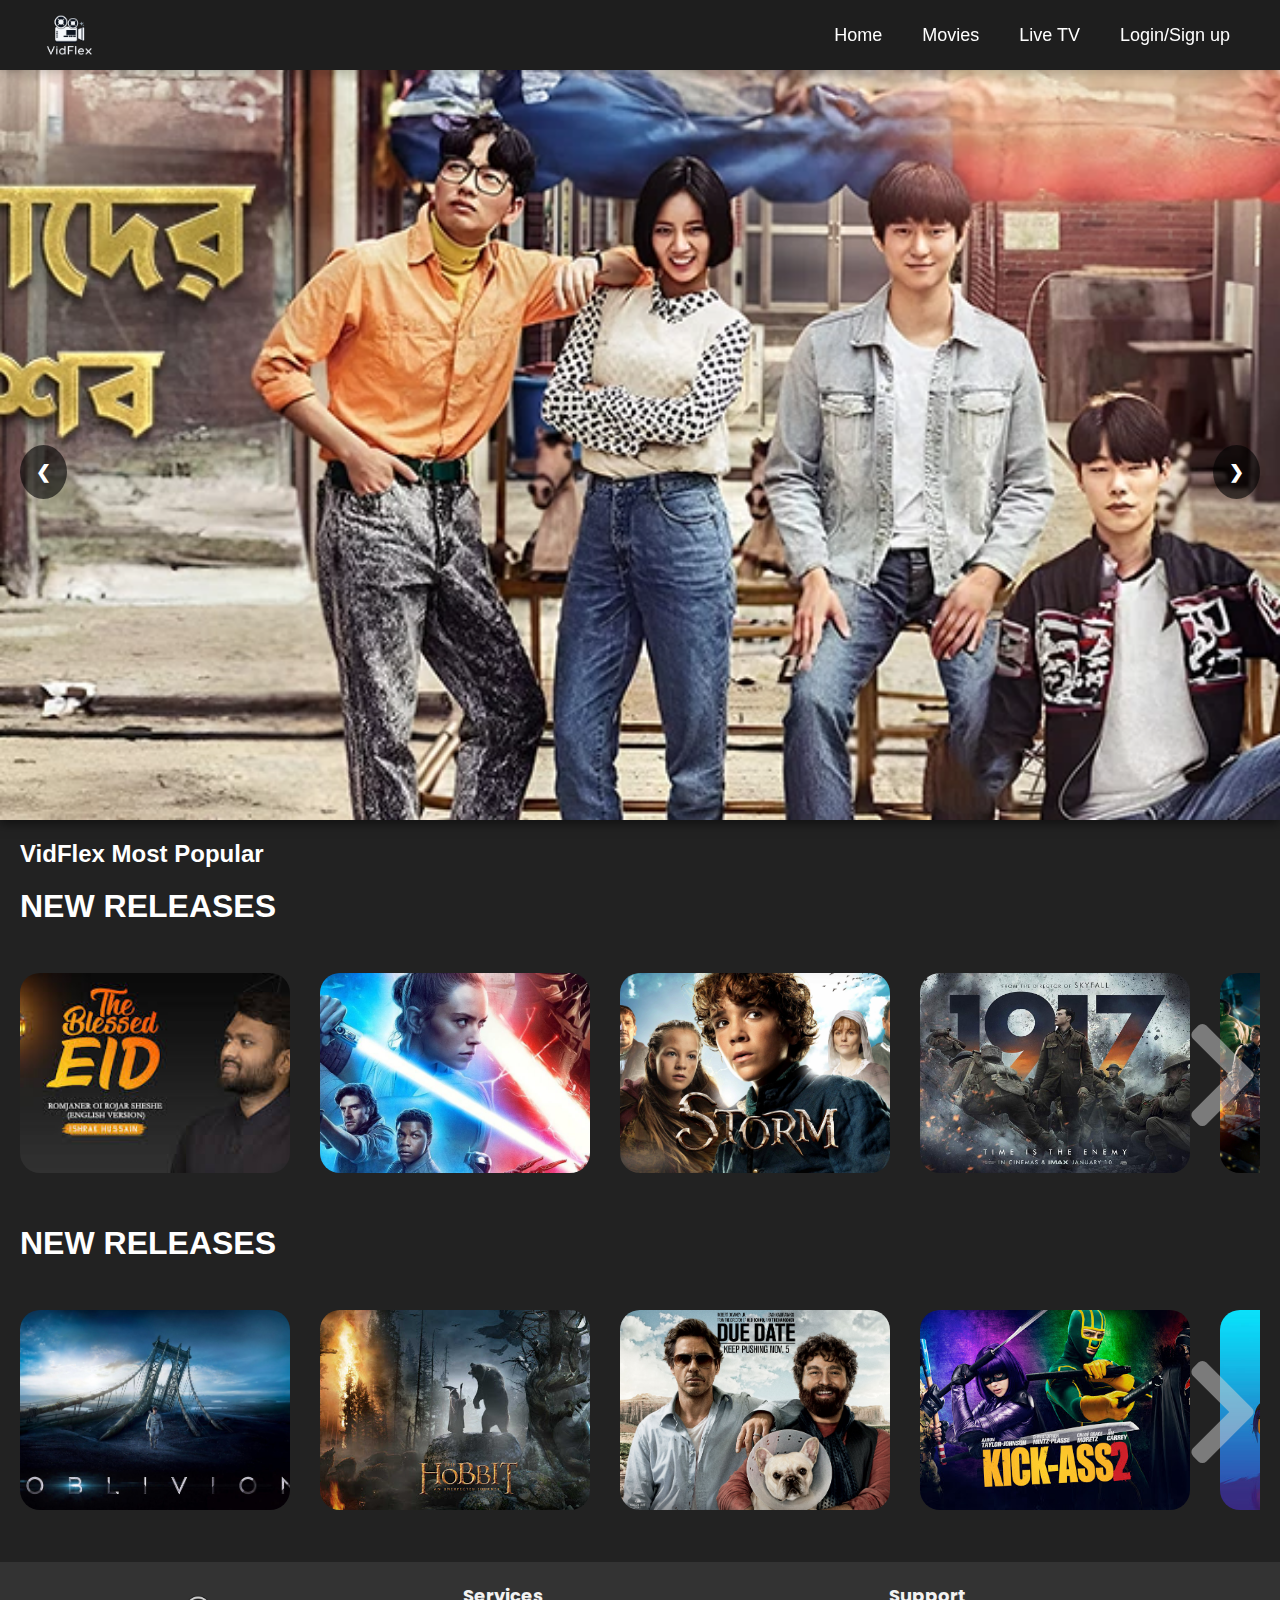
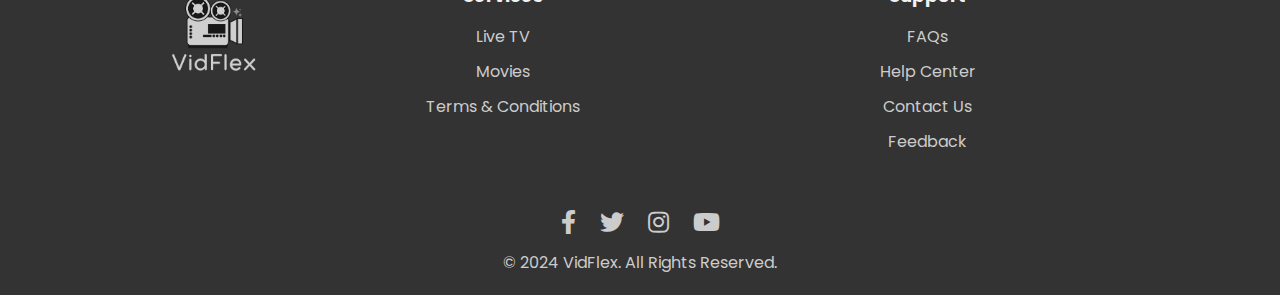
<file: index.html>
<!DOCTYPE html>
<html lang="en">
<head>
    <meta charset="UTF-8">
    <meta name="viewport" content="width=device-width, initial-scale=1.0">
    <title>VidFlex</title>
    <link href="https://fonts.googleapis.com/css2?family=Poppins:wght@400;600&display=swap" rel="stylesheet">
    <link rel="stylesheet" href="styles.css">
    <link rel="stylesheet" href="https://cdnjs.cloudflare.com/ajax/libs/font-awesome/5.15.2/css/all.min.css">
</head>
<body>
    <!-- Navbar Section -->
    <nav class="navbar">
        <div class="logo">
            <a href="index.html">
                <img class="logo-img" src="image/Logo (1).png" alt="VidFlex Logo">
            </a>
        </div>
        <ul class="nav-links">
            <li><a href="index.html">Home</a></li>
            <li><a href="Movie.html">Movies</a></li>
            <li><a href="LiveTv.html">Live TV</a></li>
            <li><a href="Login.html">Login/Sign up</a></li>
        </ul>
        <div class="menu-icon">
            <div class="line"></div>
            <div class="line"></div>
            <div class="line"></div>
        </div>
    </nav>

    <!-- Slider Section -->
    <div class="slider">
        <div class="slides">
            <div class="slide fade"><img src="image/kkkk.webp" alt="Slide 1"></div>
            <div class="slide fade"><img src="image/k.webp" alt="Slide 2"></div>
            <div class="slide fade"><img src="image/kk.webp" alt="Slide 3"></div>
            <div class="slide fade"><img src="image/kkk.webp" alt="Slide 4"></div>
            <div class="slide fade"><img src="image/kkkkk.webp" alt="Slide 5"></div>
        </div>

        <!-- Slider Navigation Arrows -->
        <a class="prev" onclick="changeSlide(-1)">&#10094;</a>
        <a class="next" onclick="changeSlide(1)">&#10095;</a>
    </div>

    <!-- Heading Section -->
    <div class="heading-1">
        <h2>VidFlex Most Popular</h2>
    </div>

    <!-- Image Scroller Section -->
    <div class="movie-list-container">
        <h1 class="movie-list-title">NEW RELEASES</h1>
        <div class="movie-list-wrapper">
            <div class="movie-list">
                <div class="movie-list-item">
                    <img class="movie-list-item-img" src="image/Eid.jpeg" alt="">
                    <a href="Movie.html">
                        <button class="movie-list-item-button">Watch</button>
                    </a>
                </div>
                <div class="movie-list-item">
                    <img class="movie-list-item-img" src="image/2.jpeg" alt="">
                    <a href="Movie.html">
                        <button class="movie-list-item-button">Watch</button>
                    </a>
                </div>
                <div class="movie-list-item">
                    <img class="movie-list-item-img" src="image/3.jpg" alt="">
                    <a href="Movie.html">
                        <button class="movie-list-item-button">Watch</button>
                    </a>
                </div>
                <div class="movie-list-item">
                    <img class="movie-list-item-img" src="image/4.jpg" alt="">
                    <a href="Movie.html">
                        <button class="movie-list-item-button">Watch</button>
                    </a>
                </div>
                <div class="movie-list-item">
                    <img class="movie-list-item-img" src="image/5.jpg" alt="">
                    <a href="Movie.html">
                        <button class="movie-list-item-button">Watch</button>
                    </a>
                </div>
                <div class="movie-list-item">
                    <img class="movie-list-item-img" src="image/6.jpg" alt="">
                    <a href="Movie.html">
                        <button class="movie-list-item-button">Watch</button>
                    </a>
                </div>
                <div class="movie-list-item">
                    <img class="movie-list-item-img" src="image/7.jpg" alt="">
                    <a href="Movie.html">
                        <button class="movie-list-item-button">Watch</button>
                    </a>
                </div>
            </div>
            <i class="fas fa-chevron-right arrow"></i>
        </div>
    </div>
    <div class="movie-list-container">
        <h1 class="movie-list-title">NEW RELEASES</h1>
        <div class="movie-list-wrapper">
            <div class="movie-list">
                <div class="movie-list-item">
                    <img class="movie-list-item-img" src="image/8.jpg" alt="">
                    <a href="Movie.html">
                        <button class="movie-list-item-button">Watch</button>
                    </a>
                </div>
                <div class="movie-list-item">
                    <img class="movie-list-item-img" src="image/9.jpg" alt="">
                    <a href="Movie.html">
                        <button class="movie-list-item-button">Watch</button>
                    </a>
                </div>
                <div class="movie-list-item">
                    <img class="movie-list-item-img" src="image/10.jpg" alt="">
                    <a href="Movie.html">
                        <button class="movie-list-item-button">Watch</button>
                    </a>
                </div>
                <div class="movie-list-item">
                    <img class="movie-list-item-img" src="image/11.jpg" alt="">
                    <a href="Movie.html">
                        <button class="movie-list-item-button">Watch</button>
                    </a>
                </div>
                <div class="movie-list-item">
                    <img class="movie-list-item-img" src="image/12.jpg" alt="">
                    <a href="Movie.html">
                        <button class="movie-list-item-button">Watch</button>
                    </a>
                </div>
                <div class="movie-list-item">
                    <img class="movie-list-item-img" src="image/13.jpg" alt="">
                    <a href="Movie.html">
                        <button class="movie-list-item-button">Watch</button>
                    </a>
                </div>
                <div class="movie-list-item">
                    <img class="movie-list-item-img" src="image/14.jpg" alt="">
                    <a href="Movie.html">
                        <button class="movie-list-item-button">Watch</button>
                    </a>
                </div>
            </div>
            <i class="fas fa-chevron-right arrow"></i>
        </div>
    </div>

    <footer class="footer">
        <div class="footer-container">
            <!-- Footer Top: Links -->
            <div class="footer-links">
                <div class="footer-image">
                   <a href="index.html">
                    <img src="image/Logo (1).png" alt="">
                   </a>
                </div>
                <div class="footer-section">
                    <h3>Services</h3>
                    <ul>
                        <li><a href="#">Live TV</a></li>
                        <li><a href="#">Movies</a></li>
                        <li><a href="Terms & Conditions.html">Terms & Conditions</a></li>
                    </ul>
                </div>
                <div class="footer-section">
                    <h3>Support</h3>
                    <ul>
                        <li><a href="Help.html">FAQs</a></li>
                        <li><a href="Help.html">Help Center</a></li>
                        <li><a href="#">Contact Us</a></li>
                        <li><a href="Feedback.html">Feedback</a></li>
                    </ul>
                </div>
            </div>
    
            <!-- Footer Bottom: Social Media & Copyright -->
            <div class="footer-bottom">
                <div class="footer-social">
                    <a href="#"><i class="fab fa-facebook-f"></i></a>
                    <a href="#"><i class="fab fa-twitter"></i></a>
                    <a href="#"><i class="fab fa-instagram"></i></a>
                    <a href="#"><i class="fab fa-youtube"></i></a>
                </div>
                <p>&copy; 2024 VidFlex. All Rights Reserved.</p>
            </div>
        </div>
    </footer>
    

    <script src="script.js"></script>
</body>
</html>
</file>
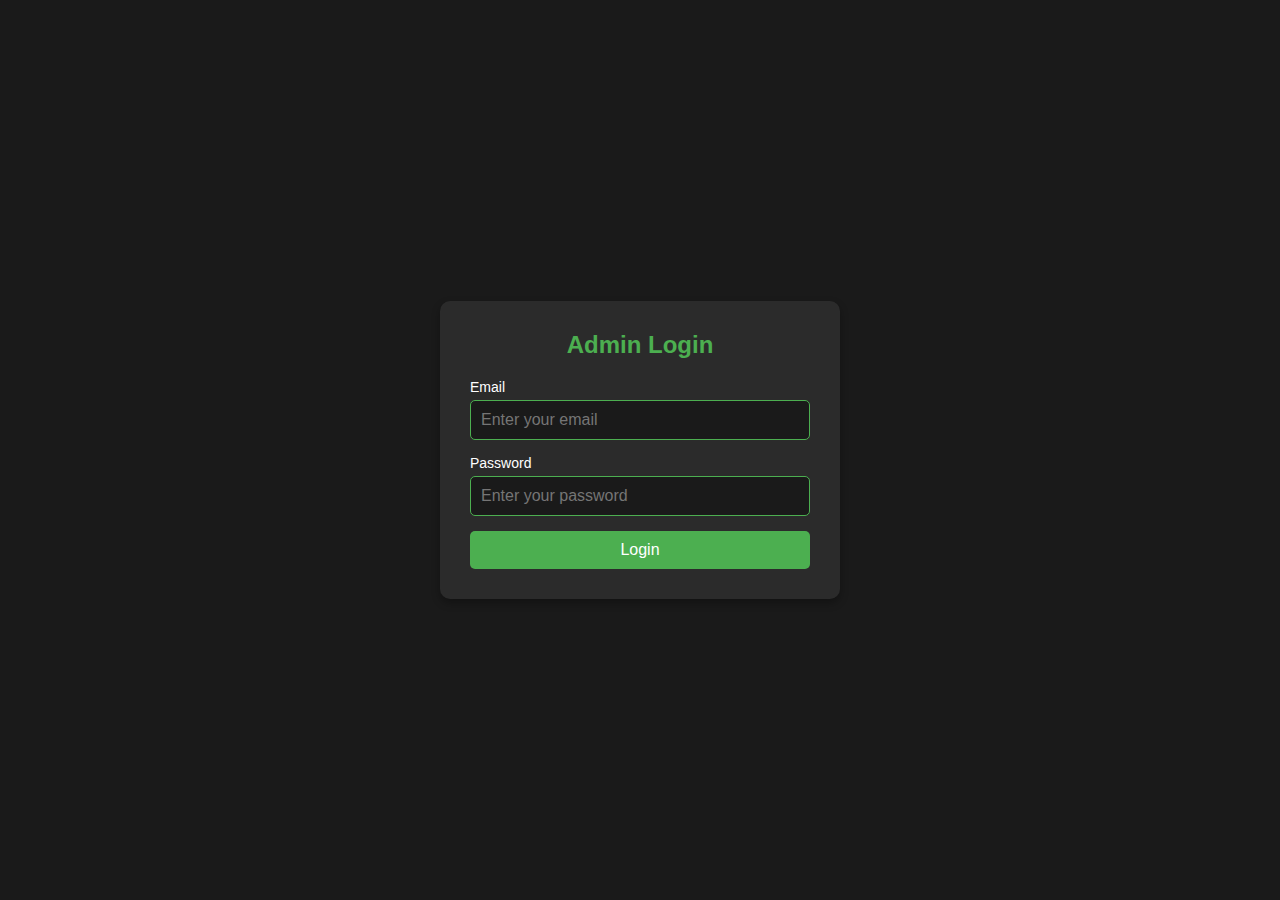
<file: AdminLogin.html>
<!DOCTYPE html>
<html lang="en">
<head>
  <meta charset="UTF-8">
  <meta name="viewport" content="width=device-width, initial-scale=1.0">
  <title>Admin Login</title>
  <link rel="stylesheet" href="Admin.css">
</head>
<body>
  <div class="login-container">
    <div class="login-box" id="email-section">
      <h2>Admin Login</h2>
      <form id="loginForm">
        <div class="input-group">
          <label for="email">Email</label>
          <input type="email" id="email" placeholder="Enter your email" required>
        </div>
        <div class="input-group">
          <label for="password">Password</label>
          <input type="password" id="password" placeholder="Enter your password" required>
        </div>
        <button type="button" onclick="sendOTP()">Login</button>
      </form>
    </div>

    <div class="login-box" id="otp-section" style="display:none;">
      <h2>Enter OTP</h2>
      <form id="otpForm">
        <div class="input-group">
          <label for="otp">OTP</label>
          <input type="text" id="otp" placeholder="Enter OTP" required>
        </div>
        <button type="button" onclick="verifyOTP()">Verify OTP</button>
      </form>
    </div>
  </div>

  <script src="Admin.js"></script>
</body>
</html>
</file>
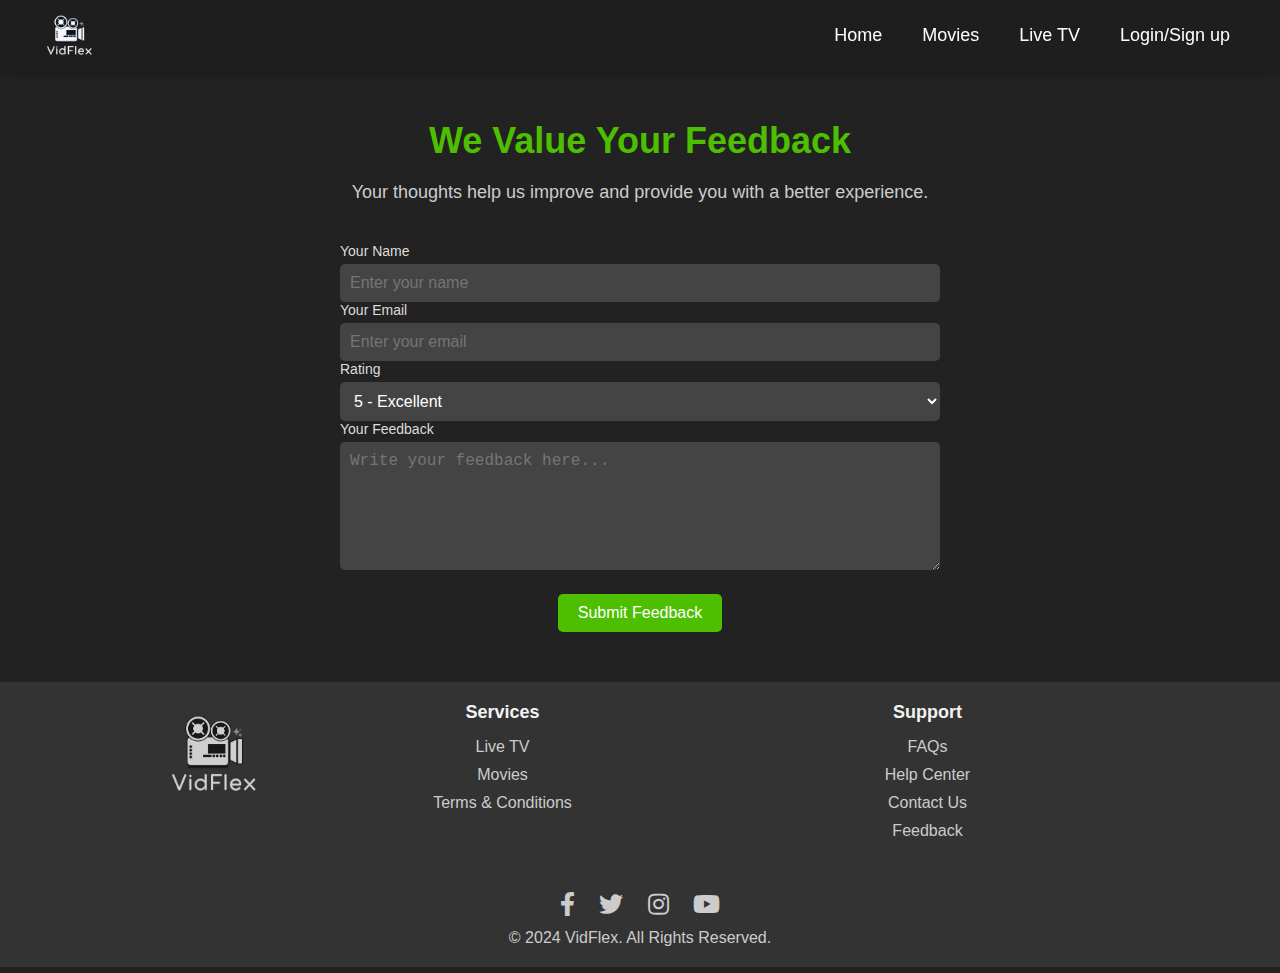
<file: Feedback.html>
<!DOCTYPE html>
<html lang="en">
<head>
    <meta charset="UTF-8">
    <meta name="viewport" content="width=device-width, initial-scale=1.0">
    <title>Feedback</title>
    <link rel="stylesheet" href="styles.css">
    <link rel="stylesheet" href="https://cdnjs.cloudflare.com/ajax/libs/font-awesome/5.15.4/css/all.min.css">
</head>
<body>
    <!-- Navbar -->
    <nav class="navbar">
        <div class="logo">
            <a href="index.html">
                <img class="logo-img" src="image/Logo (1).png" alt="VidFlex Logo">
            </a>
        </div>
        <ul class="nav-links">
            <li><a href="index.html">Home</a></li>
            <li><a href="Movie.html">Movies</a></li>
            <li><a href="LiveTv.html">Live TV</a></li>
            <li><a href="Login.html">Login/Sign up</a></li>
        </ul>
        <div class="menu-icon">
            <div class="line"></div>
            <div class="line"></div>
            <div class="line"></div>
        </div>
    </nav>

    <!-- Feedback Section -->
    <section class="feedback-section">
        <div class="feedback-header">
            <h2>We Value Your Feedback</h2>
            <p>Your thoughts help us improve and provide you with a better experience.</p>
        </div>

        <form action="submit-feedback.html" method="POST">
            <div class="input-group">
                <label for="name">Your Name</label>
                <input type="text" id="name" name="name" placeholder="Enter your name" required>
            </div>

            <div class="input-group">
                <label for="email">Your Email</label>
                <input type="email" id="email" name="email" placeholder="Enter your email" required>
            </div>

            <div class="input-group">
                <label for="rating">Rating</label>
                <select id="rating" name="rating" required>
                    <option value="5">5 - Excellent</option>
                    <option value="4">4 - Very Good</option>
                    <option value="3">3 - Good</option>
                    <option value="2">2 - Fair</option>
                    <option value="1">1 - Poor</option>
                </select>
            </div>

            <div class="input-group">
                <label for="feedback">Your Feedback</label>
                <textarea id="feedback" name="feedback" rows="6" placeholder="Write your feedback here..." required></textarea>
            </div>

            <button type="submit" class="submit-btn">Submit Feedback</button>
        </form>
    </section>

    <!-- Footer -->
    <footer class="footer">
        <div class="footer-container">
            <!-- Footer Top: Links -->
            <div class="footer-links">
                <div class="footer-image">
                   <a href="index.html">
                    <img src="image/Logo (1).png" alt="">
                   </a>
                </div>
                <div class="footer-section">
                    <h3>Services</h3>
                    <ul>
                        <li><a href="#">Live TV</a></li>
                        <li><a href="#">Movies</a></li>
                        <li><a href="#">Terms & Conditions</a></li>
                    </ul>
                </div>
                <div class="footer-section">
                    <h3>Support</h3>
                    <ul>
                        <li><a href="Help.html">FAQs</a></li>
                        <li><a href="Help.html">Help Center</a></li>
                        <li><a href="#">Contact Us</a></li>
                        <li><a href="#">Feedback</a></li>
                    </ul>
                </div>
            </div>
    
            <!-- Footer Bottom: Social Media & Copyright -->
            <div class="footer-bottom">
                <div class="footer-social">
                    <a href="#"><i class="fab fa-facebook-f"></i></a>
                    <a href="#"><i class="fab fa-twitter"></i></a>
                    <a href="#"><i class="fab fa-instagram"></i></a>
                    <a href="#"><i class="fab fa-youtube"></i></a>
                </div>
                <p>&copy; 2024 VidFlex. All Rights Reserved.</p>
            </div>
        </div>
    </footer>
    
    <script src="script.js"></script>
</body>
</html>
</file>
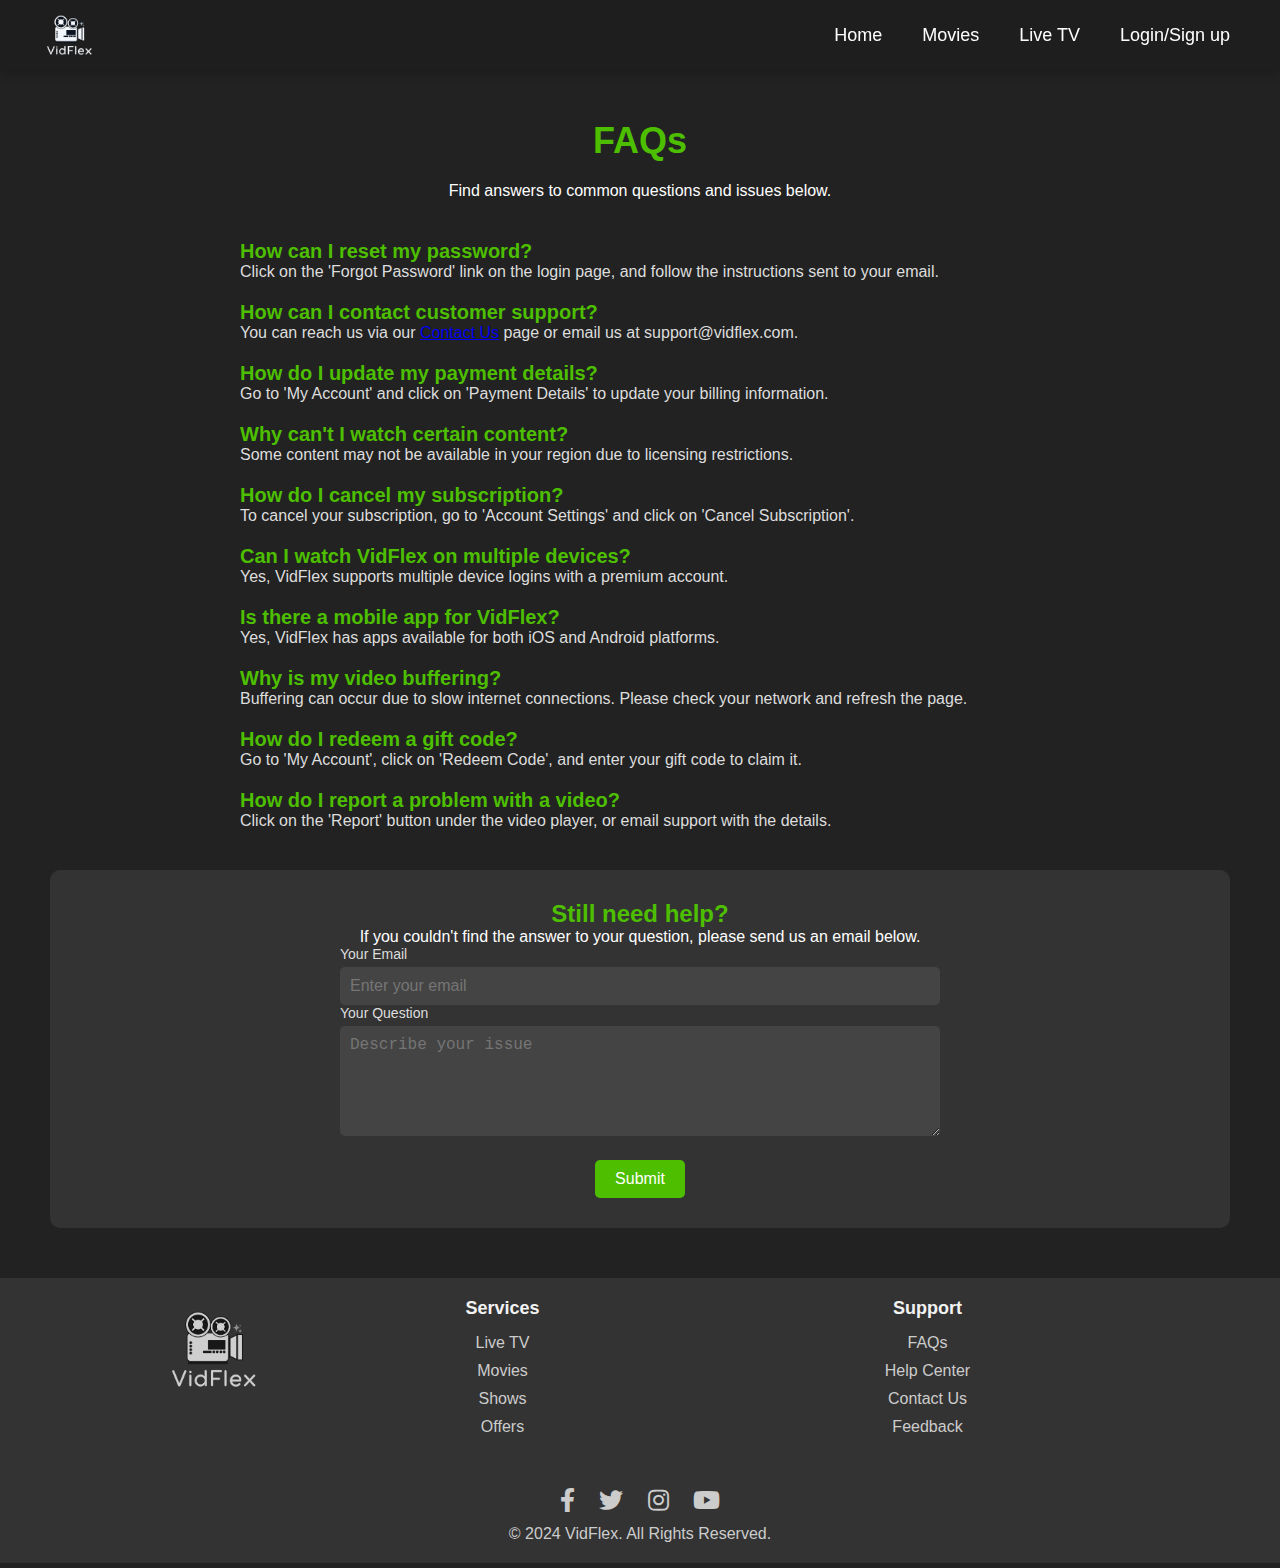
<file: Help.html>
<!DOCTYPE html>
<html lang="en">
<head>
    <meta charset="UTF-8">
    <meta name="viewport" content="width=device-width, initial-scale=1.0">
    <title>Help Center</title>
    <link rel="stylesheet" href="styles.css">
    <link rel="stylesheet" href="https://cdnjs.cloudflare.com/ajax/libs/font-awesome/5.15.4/css/all.min.css">
</head>
<body>
    <!-- Navbar -->
    <nav class="navbar">
        <div class="logo">
            <a href="index.html">
                <img class="logo-img" src="image/Logo (1).png" alt="VidFlex Logo">
            </a>
        </div>
        <ul class="nav-links">
            <li><a href="index.html">Home</a></li>
            <li><a href="Movie.html">Movies</a></li>
            <li><a href="LiveTv.html">Live TV</a></li>
            <li><a href="Login.html">Login/Sign up</a></li>
        </ul>
        <div class="menu-icon">
            <div class="line"></div>
            <div class="line"></div>
            <div class="line"></div>
        </div>
    </nav>

    <!-- Help Center Section -->
    <section class="help-center">
        <div class="help-header">
            <h2>FAQs</h2>
            <p>Find answers to common questions and issues below.</p>
        </div>
        
        <div class="faq-section">
            <div class="faq">
                <h3>How can I reset my password?</h3>
                <p>Click on the 'Forgot Password' link on the login page, and follow the instructions sent to your email.</p>
            </div>
            <div class="faq">
                <h3>How can I contact customer support?</h3>
                <p>You can reach us via our <a href="contact.html">Contact Us</a> page or email us at support@vidflex.com.</p>
            </div>
            <div class="faq">
                <h3>How do I update my payment details?</h3>
                <p>Go to 'My Account' and click on 'Payment Details' to update your billing information.</p>
            </div>
            <div class="faq">
                <h3>Why can't I watch certain content?</h3>
                <p>Some content may not be available in your region due to licensing restrictions.</p>
            </div>
            <div class="faq">
                <h3>How do I cancel my subscription?</h3>
                <p>To cancel your subscription, go to 'Account Settings' and click on 'Cancel Subscription'.</p>
            </div>
            <div class="faq">
                <h3>Can I watch VidFlex on multiple devices?</h3>
                <p>Yes, VidFlex supports multiple device logins with a premium account.</p>
            </div>
            <div class="faq">
                <h3>Is there a mobile app for VidFlex?</h3>
                <p>Yes, VidFlex has apps available for both iOS and Android platforms.</p>
            </div>
            <div class="faq">
                <h3>Why is my video buffering?</h3>
                <p>Buffering can occur due to slow internet connections. Please check your network and refresh the page.</p>
            </div>
            <div class="faq">
                <h3>How do I redeem a gift code?</h3>
                <p>Go to 'My Account', click on 'Redeem Code', and enter your gift code to claim it.</p>
            </div>
            <div class="faq">
                <h3>How do I report a problem with a video?</h3>
                <p>Click on the 'Report' button under the video player, or email support with the details.</p>
            </div>
        </div>

        <!-- Contact Support -->
        <div class="contact-support">
            <h3>Still need help?</h3>
            <p>If you couldn't find the answer to your question, please send us an email below.</p>
            <form action="submit-faq.html" method="POST">
                <div class="input-group">
                    <label for="email">Your Email</label>
                    <input type="email" id="email" name="email" placeholder="Enter your email" required>
                </div>
                <div class="input-group">
                    <label for="message">Your Question</label>
                    <textarea id="message" name="message" rows="5" placeholder="Describe your issue" required></textarea>
                </div>
                <button type="submit" class="submit-btn">Submit</button>
            </form>
        </div>
    </section>

    <!-- Footer -->
    <footer class="footer">
        <div class="footer-container">
            <!-- Footer Top: Links -->
            <div class="footer-links">
                <div class="footer-image">
                   <a href="index.html">
                    <img src="image/Logo (1).png" alt="">
                   </a>
                </div>
                <div class="footer-section">
                    <h3>Services</h3>
                    <ul>
                        <li><a href="#">Live TV</a></li>
                        <li><a href="#">Movies</a></li>
                        <li><a href="#">Shows</a></li>
                        <li><a href="#">Offers</a></li>
                    </ul>
                </div>
                <div class="footer-section">
                    <h3>Support</h3>
                    <ul>
                        <li><a href="Help.html">FAQs</a></li>
                        <li><a href="Help.html">Help Center</a></li>
                        <li><a href="#">Contact Us</a></li>
                        <li><a href="#">Feedback</a></li>
                    </ul>
                </div>
            </div>
    
            <!-- Footer Bottom: Social Media & Copyright -->
            <div class="footer-bottom">
                <div class="footer-social">
                    <a href="#"><i class="fab fa-facebook-f"></i></a>
                    <a href="#"><i class="fab fa-twitter"></i></a>
                    <a href="#"><i class="fab fa-instagram"></i></a>
                    <a href="#"><i class="fab fa-youtube"></i></a>
                </div>
                <p>&copy; 2024 VidFlex. All Rights Reserved.</p>
            </div>
        </div>
    </footer>
    <script src="script.js"></script>
</body>
</html>
</file>
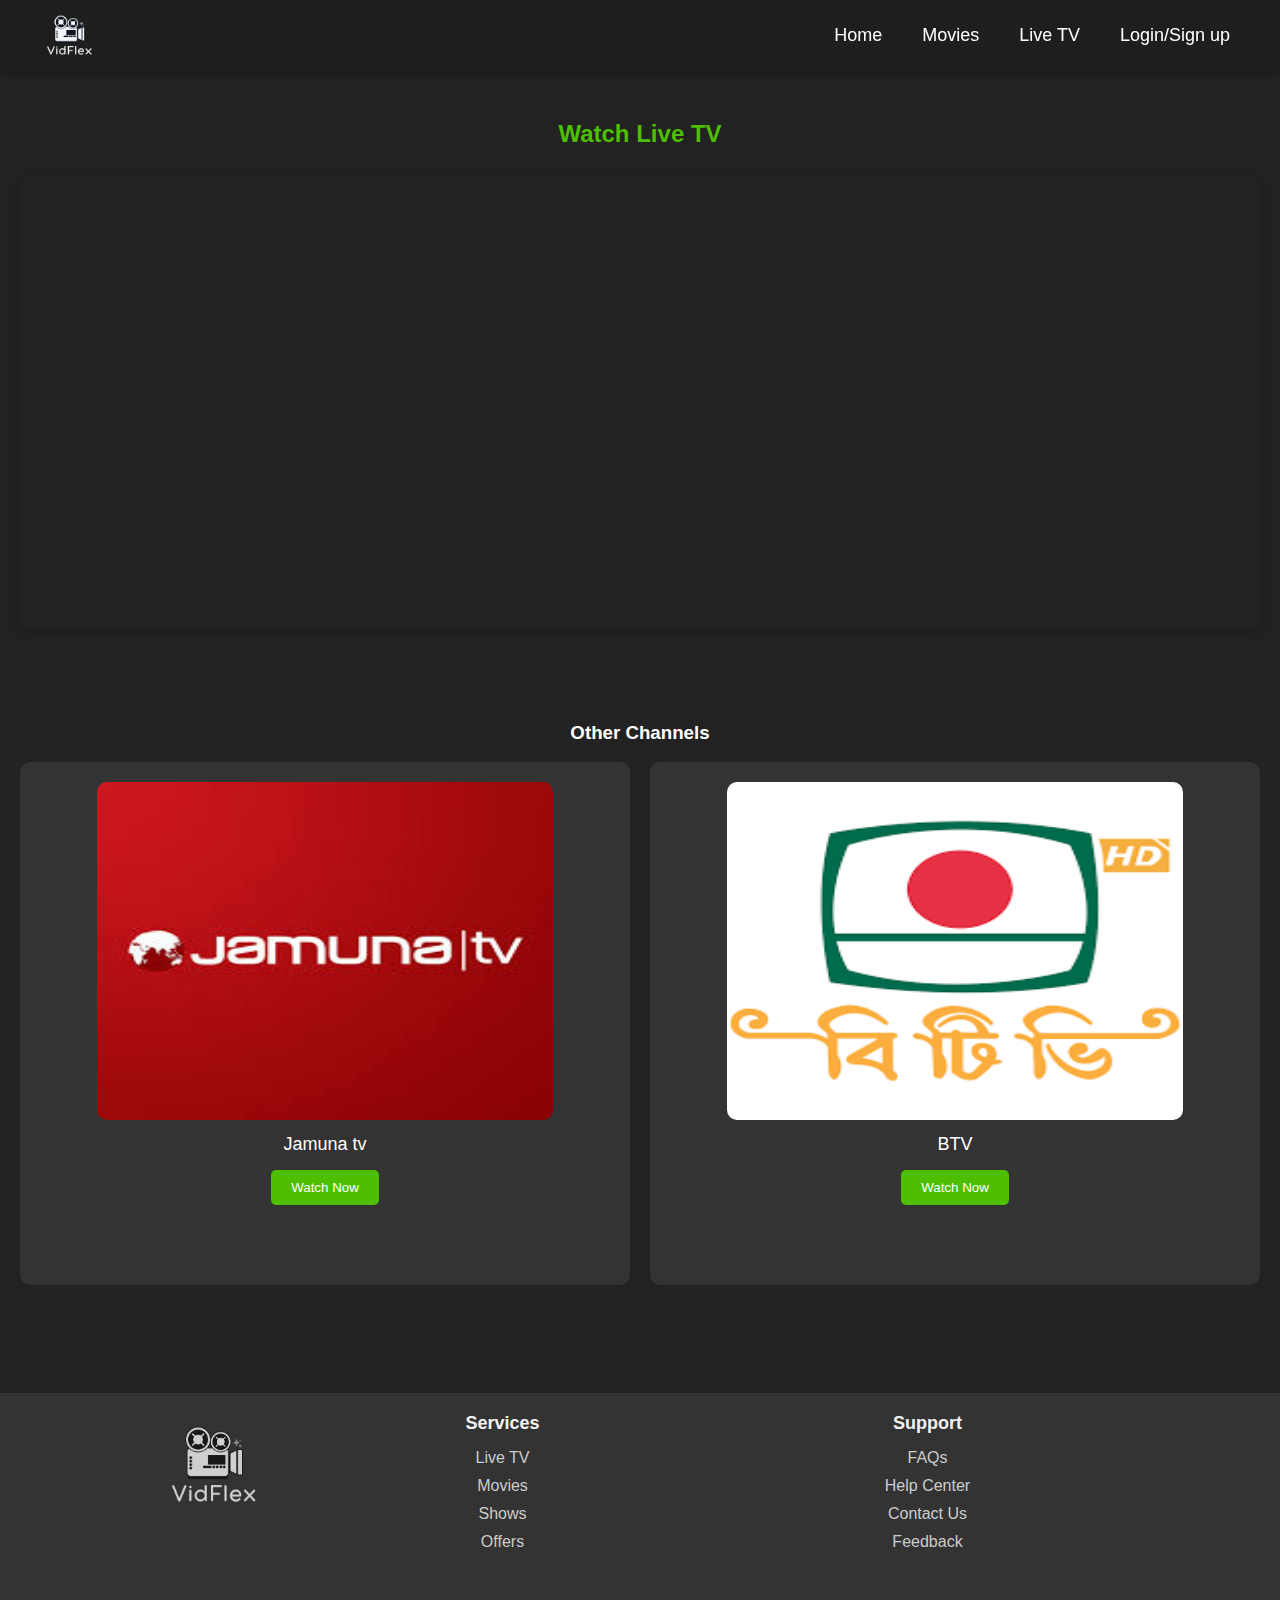
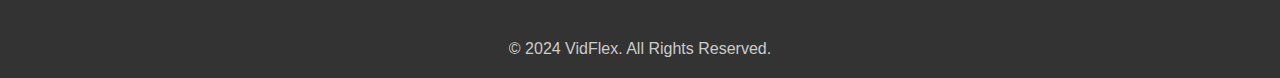
<file: LiveTv.html>
<!DOCTYPE html>
<html lang="en">
<head>
    <meta charset="UTF-8">
    <meta name="viewport" content="width=device-width, initial-scale=1.0">
    <title>Live TV | VidFlex</title>
    <link rel="stylesheet" href="styles.css">
</head>
<body>
    <!-- Navbar -->
    <nav class="navbar">
        <div class="logo">
            <a href="index.html">
                <img class="logo-img" src="image/Logo (1).png" alt="VidFlex Logo">
            </a>
        </div>
        <ul class="nav-links">
            <li><a href="index.html">Home</a></li>
            <li><a href="Movie.html">Movies</a></li>
            <li><a href="LiveTv.html">Live TV</a></li>
            <li><a href="Login.html">Login/Sign up</a></li>
        </ul>
        <div class="menu-icon">
            <div class="line"></div>
            <div class="line"></div>
            <div class="line"></div>
        </div>
    </nav>

    <!-- Live TV Section -->
    <div class="live-tv-container">
        <h2>Watch Live TV</h2>
        <div class="video-player">
            <iframe width="100%" height="450" src="https://www.youtube.com/embed/sNQUQx_fzlU?si=Mfc8zZvbhx9RozTm" title="YouTube video player" frameborder="0" allow="accelerometer; autoplay; clipboard-write; encrypted-media; gyroscope; picture-in-picture; web-share" 
                    frameborder="0" allowfullscreen></iframe>
        </div>
        <div class="channel-list">
            <h3>Other Channels</h3><br>
            <div class="channel-grid">
                <div class="channel-card">
                    <img src="image/Ch1.jpeg" alt="Channel 1">
                    <p>Jamuna tv</p>
                    <button class="watch-btn">Watch Now</button>
                </div>
                <div class="channel-card">
                    <img src="image/Ch2.png" alt="Channel 2">
                    <p>BTV</p>
                    <button class="watch-btn">Watch Now</button>
                </div>
                <!-- Add more channels similarly -->
            </div>
        </div>
    </div>

    <!-- Footer -->
    <footer class="footer">
        <div class="footer-container">
            <!-- Footer Top: Links -->
            <div class="footer-links">
                <div class="footer-image">
                   <a href="index.html">
                    <img src="image/Logo (1).png" alt="">
                   </a>
                </div>
                <div class="footer-section">
                    <h3>Services</h3>
                    <ul>
                        <li><a href="#">Live TV</a></li>
                        <li><a href="#">Movies</a></li>
                        <li><a href="#">Shows</a></li>
                        <li><a href="#">Offers</a></li>
                    </ul>
                </div>
                <div class="footer-section">
                    <h3>Support</h3>
                    <ul>
                        <li><a href="FAQs.html">FAQs</a></li>
                        <li><a href="#">Help Center</a></li>
                        <li><a href="#">Contact Us</a></li>
                        <li><a href="#">Feedback</a></li>
                    </ul>
                </div>
            </div>
    
            <!-- Footer Bottom: Social Media & Copyright -->
            <div class="footer-bottom">
                <div class="footer-social">
                    <a href="#"><i class="fab fa-facebook-f"></i></a>
                    <a href="#"><i class="fab fa-twitter"></i></a>
                    <a href="#"><i class="fab fa-instagram"></i></a>
                    <a href="#"><i class="fab fa-youtube"></i></a>
                </div>
                <p>&copy; 2024 VidFlex. All Rights Reserved.</p>
            </div>
        </div>
    </footer>
    <script src="script.js"></script>
</body>
</html>
</file>
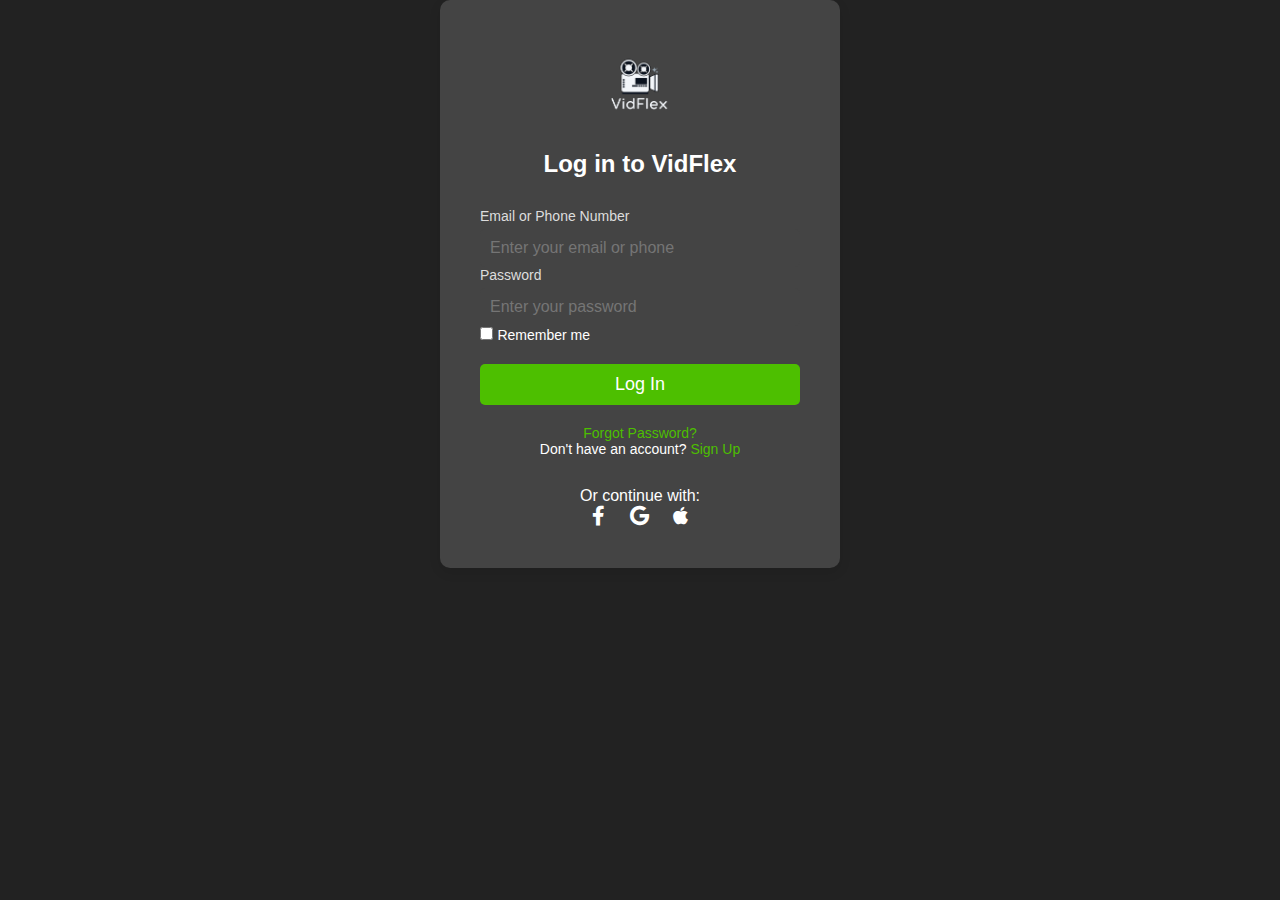
<file: Login.html>
<!DOCTYPE html>
<html lang="en">
<head>
    <meta charset="UTF-8">
    <meta name="viewport" content="width=device-width, initial-scale=1.0">
    <title>VidFlex Login</title>
    <link rel="stylesheet" href="styles.css">
    <script src="script.js" defer></script>
    <link href="https://cdnjs.cloudflare.com/ajax/libs/font-awesome/5.15.4/css/all.min.css" rel="stylesheet">
</head>
<body>
    <div class="login-container">
        <div class="login-box">
            <div class="login-header">
                <a href="index.html">
                    <img src="image/Logo (1).png" alt="VidFlex Logo" class="logo">
                </a>
                <h2>Log in to VidFlex</h2>
            </div>

            <form class="login-form">
                <div class="input-group">
                    <label for="email">Email or Phone Number</label>
                    <input type="text" id="email" name="email" placeholder="Enter your email or phone">
                </div>

                <div class="input-group">
                    <label for="password">Password</label>
                    <input type="password" id="password" name="password" placeholder="Enter your password">
                </div>

                <div class="checkbox-group">
                    <input type="checkbox" id="remember-me">
                    <label for="remember-me">Remember me</label>
                </div>

                <button type="submit" class="login-btn">Log In</button>

                <div class="login-footer">
                    <a href="#">Forgot Password?</a>
                    <p>Don't have an account? <a href="signUp.html">Sign Up</a></p>
                </div>
            </form>

            <div class="social-login">
                <p>Or continue with:</p>
                <div class="social-icons">
                    <a href="#"><i class="fab fa-facebook-f"></i></a>
                    <a href="#"><i class="fab fa-google"></i></a>
                    <a href="#"><i class="fab fa-apple"></i></a>
                </div>
            </div>
        </div>
    </div>
    <script src="script.js"></script>
</body>
</html>
</file>
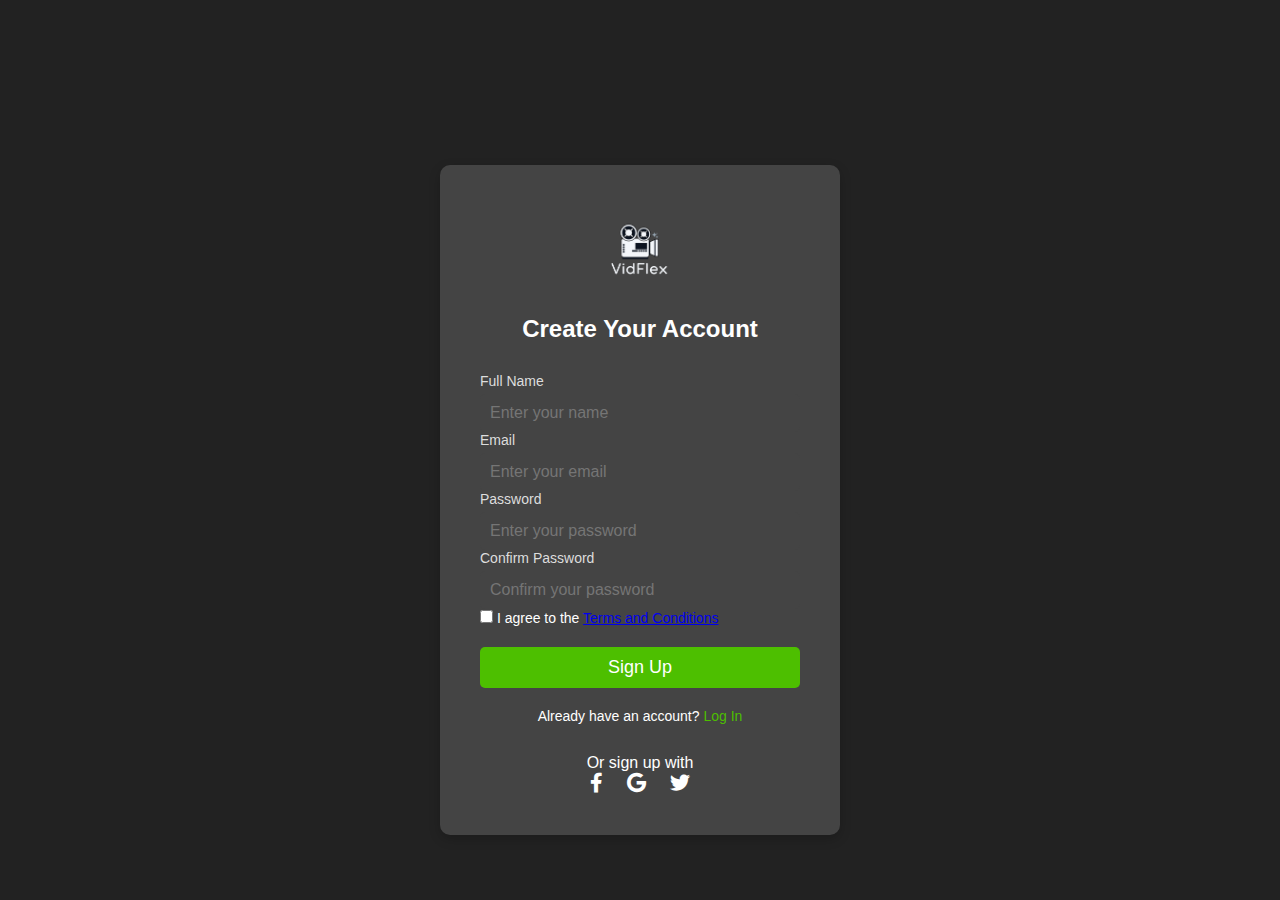
<file: signUp.html>
<!DOCTYPE html>
<html lang="en">
<head>
    <meta charset="UTF-8">
    <meta name="viewport" content="width=device-width, initial-scale=1.0">
    <title>Sign Up</title>
    <!-- Link to External CSS -->
    <link rel="stylesheet" href="styles.css">
    <!-- Link to Font Awesome for Social Media Icons -->
    <link rel="stylesheet" href="https://cdnjs.cloudflare.com/ajax/libs/font-awesome/5.15.4/css/all.min.css">
</head>
<body>
    <div class="signup-container">
        <div class="signup-box">
            <div class="signup-header">
                <a href="index.html">
                    <img src="image/Logo (1).png" alt="VidFlex Logo" class="logo">
                </a>
                <h2>Create Your Account</h2>
            </div>
            <form>
                <div class="input-group">
                    <label for="name">Full Name</label>
                    <input type="text" id="name" name="name" placeholder="Enter your name" required>
                </div>

                <div class="input-group">
                    <label for="email">Email</label>
                    <input type="email" id="email" name="email" placeholder="Enter your email" required>
                </div>

                <div class="input-group">
                    <label for="password">Password</label>
                    <input type="password" id="password" name="password" placeholder="Enter your password" required>
                </div>

                <div class="input-group">
                    <label for="confirm-password">Confirm Password</label>
                    <input type="password" id="confirm-password" name="confirm-password" placeholder="Confirm your password" required>
                </div>

                <div class="checkbox-group">
                    <label>
                        <input type="checkbox" name="terms" required> I agree to the <a href="#">Terms and Conditions</a>
                    </label>
                </div>

                <button type="submit" class="signup-btn">Sign Up</button>
            </form>

            <div class="signup-footer">
                <p>Already have an account? <a href="Login.html">Log In</a></p>
            </div>

            <div class="social-signup">
                <p>Or sign up with</p>
                <div class="social-icons">
                    <a href="#"><i class="fab fa-facebook-f"></i></a>
                    <a href="#"><i class="fab fa-google"></i></a>
                    <a href="#"><i class="fab fa-twitter"></i></a>
                </div>
            </div>
        </div>
    </div>
</body>
</html>
</file>
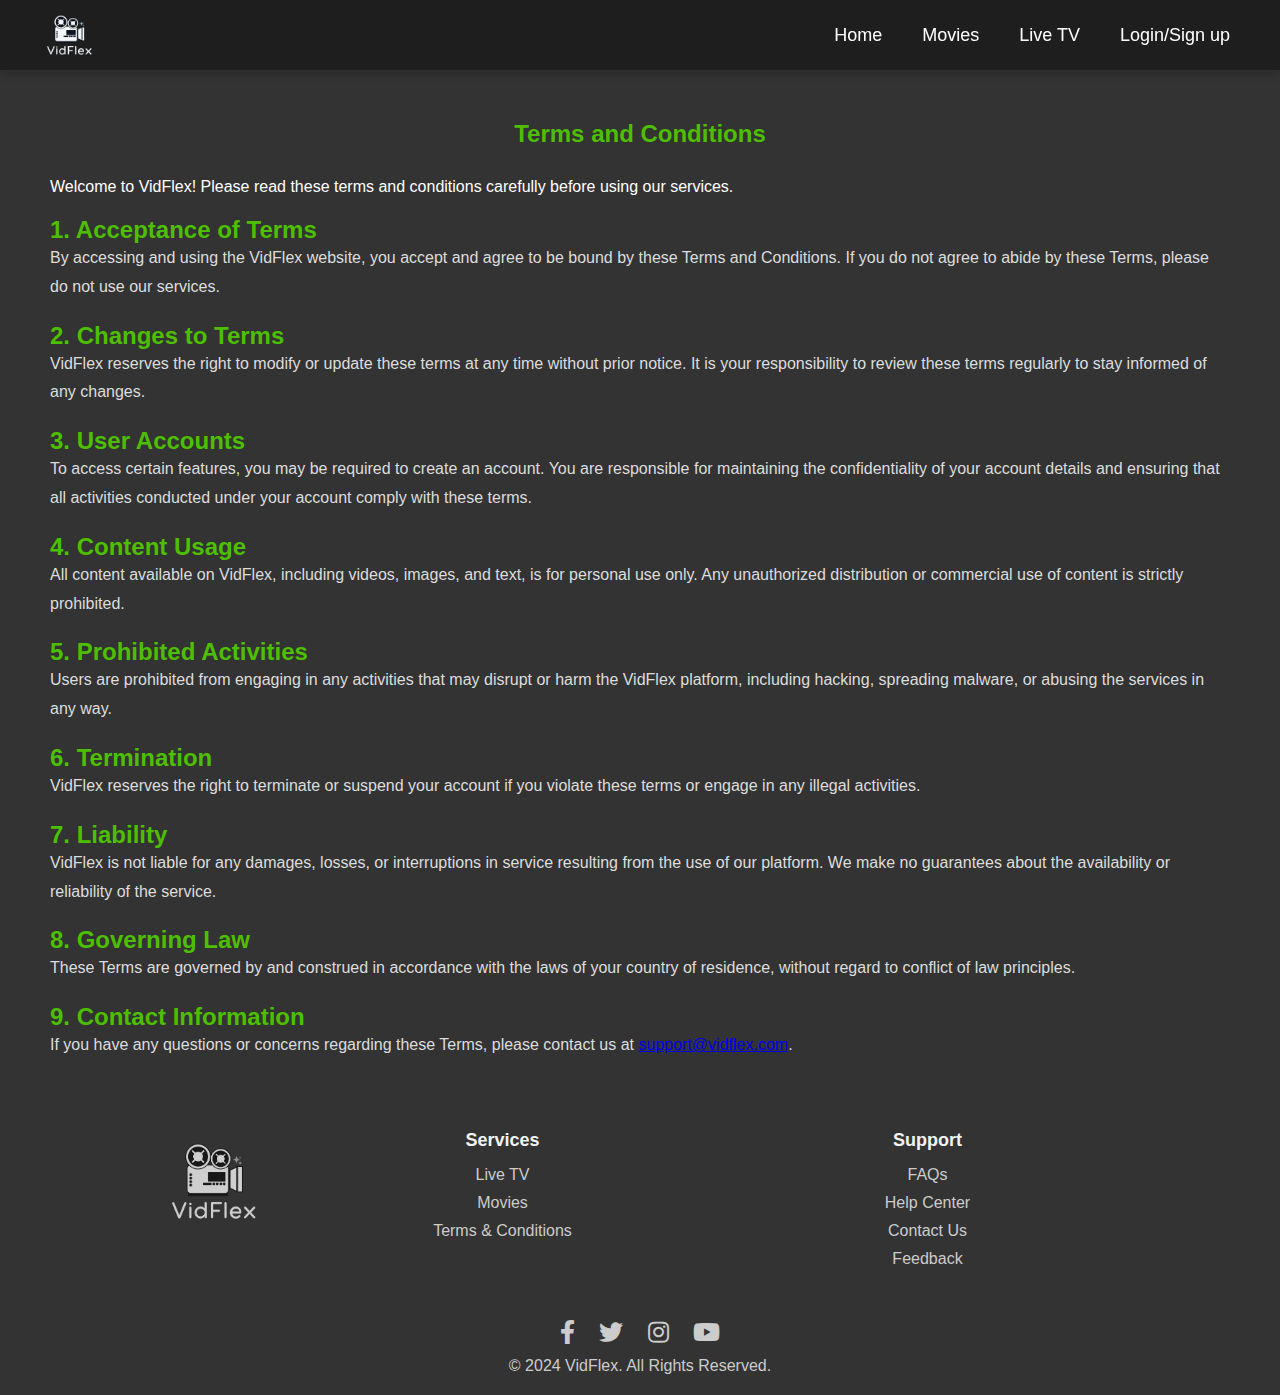
<file: Terms & Conditions.html>
<!DOCTYPE html>
<html lang="en">
<head>
    <meta charset="UTF-8">
    <meta name="viewport" content="width=device-width, initial-scale=1.0">
    <title>Terms and Conditions</title>
    <link rel="stylesheet" href="styles.css">
    <link rel="stylesheet" href="https://cdnjs.cloudflare.com/ajax/libs/font-awesome/5.15.4/css/all.min.css">
</head>
<body>
    <!-- Navbar -->
    <nav class="navbar">
        <div class="logo">
            <a href="index.html">
                <img class="logo-img" src="image/Logo (1).png" alt="VidFlex Logo">
            </a>
        </div>
        <ul class="nav-links">
            <li><a href="index.html">Home</a></li>
            <li><a href="Movie.html">Movies</a></li>
            <li><a href="LiveTv.html">Live TV</a></li>
            <li><a href="Login.html">Login/Sign up</a></li>
        </ul>
        <div class="menu-icon">
            <div class="line"></div>
            <div class="line"></div>
            <div class="line"></div>
        </div>
    </nav>


    <!-- Terms and Conditions Section -->
    <section class="terms-section">
        <div class="container">
            <h2>Terms and Conditions</h2>
            <p>Welcome to VidFlex! Please read these terms and conditions carefully before using our services.</p>

            <div class="terms-content">
                <h3>1. Acceptance of Terms</h3>
                <p>By accessing and using the VidFlex website, you accept and agree to be bound by these Terms and Conditions. If you do not agree to abide by these Terms, please do not use our services.</p>

                <h3>2. Changes to Terms</h3>
                <p>VidFlex reserves the right to modify or update these terms at any time without prior notice. It is your responsibility to review these terms regularly to stay informed of any changes.</p>

                <h3>3. User Accounts</h3>
                <p>To access certain features, you may be required to create an account. You are responsible for maintaining the confidentiality of your account details and ensuring that all activities conducted under your account comply with these terms.</p>

                <h3>4. Content Usage</h3>
                <p>All content available on VidFlex, including videos, images, and text, is for personal use only. Any unauthorized distribution or commercial use of content is strictly prohibited.</p>

                <h3>5. Prohibited Activities</h3>
                <p>Users are prohibited from engaging in any activities that may disrupt or harm the VidFlex platform, including hacking, spreading malware, or abusing the services in any way.</p>

                <h3>6. Termination</h3>
                <p>VidFlex reserves the right to terminate or suspend your account if you violate these terms or engage in any illegal activities.</p>

                <h3>7. Liability</h3>
                <p>VidFlex is not liable for any damages, losses, or interruptions in service resulting from the use of our platform. We make no guarantees about the availability or reliability of the service.</p>

                <h3>8. Governing Law</h3>
                <p>These Terms are governed by and construed in accordance with the laws of your country of residence, without regard to conflict of law principles.</p>

                <h3>9. Contact Information</h3>
                <p>If you have any questions or concerns regarding these Terms, please contact us at <a href="mailto:support@vidflex.com">support@vidflex.com</a>.</p>
            </div>
        </div>
    </section>

    <!-- Footer -->
    <footer class="footer">
        <div class="footer-container">
            <!-- Footer Top: Links -->
            <div class="footer-links">
                <div class="footer-image">
                   <a href="index.html">
                    <img src="image/Logo (1).png" alt="">
                   </a>
                </div>
                <div class="footer-section">
                    <h3>Services</h3>
                    <ul>
                        <li><a href="#">Live TV</a></li>
                        <li><a href="#">Movies</a></li>
                        <li><a href="#">Terms & Conditions</a></li>
                    </ul>
                </div>
                <div class="footer-section">
                    <h3>Support</h3>
                    <ul>
                        <li><a href="Help.html">FAQs</a></li>
                        <li><a href="Help.html">Help Center</a></li>
                        <li><a href="#">Contact Us</a></li>
                        <li><a href="Feedback.html">Feedback</a></li>
                    </ul>
                </div>
            </div>
    
            <!-- Footer Bottom: Social Media & Copyright -->
            <div class="footer-bottom">
                <div class="footer-social">
                    <a href="#"><i class="fab fa-facebook-f"></i></a>
                    <a href="#"><i class="fab fa-twitter"></i></a>
                    <a href="#"><i class="fab fa-instagram"></i></a>
                    <a href="#"><i class="fab fa-youtube"></i></a>
                </div>
                <p>&copy; 2024 VidFlex. All Rights Reserved.</p>
            </div>
        </div>
    </footer>
    
    <script src="script.js"></script>
</body>
</html>
</file>
<file: Admin.css>
* {
    margin: 0;
    padding: 0;
    box-sizing: border-box;
  }
  
  body {
    font-family: Arial, sans-serif;
    background-color: #1a1a1a;
    color: #fff;
    display: flex;
    justify-content: center;
    align-items: center;
    height: 100vh;
  }
  
  .login-container {
    display: flex;
    justify-content: center;
    align-items: center;
    width: 100%;
  }
  
  .login-box {
    background-color: #2b2b2b;
    padding: 30px;
    border-radius: 10px;
    width: 100%;
    max-width: 400px;
    box-shadow: 0 4px 8px rgba(0, 0, 0, 0.3);
  }
  
  h2 {
    text-align: center;
    margin-bottom: 20px;
    color: #4caf50;
  }
  
  .input-group {
    margin-bottom: 15px;
  }
  
  .input-group label {
    display: block;
    margin-bottom: 5px;
    font-size: 14px;
  }
  
  .input-group input {
    width: 100%;
    padding: 10px;
    border: none;
    border-radius: 5px;
    font-size: 16px;
    background-color: #1a1a1a;
    color: #fff;
    border: 1px solid #4caf50;
  }
  
  button {
    width: 100%;
    padding: 10px;
    background-color: #4caf50;
    border: none;
    color: #fff;
    font-size: 16px;
    cursor: pointer;
    border-radius: 5px;
    transition: background-color 0.3s ease;
  }
  
  button:hover {
    background-color: #45a049;
  }
</file>
<file: styles.css>
/* General Reset */
* {
    margin: 0;
    padding: 0;
    box-sizing: border-box;
}

/* Body Styling */
body {
    font-family: 'Poppins', sans-serif;
    background-color: #000; /* Dark background for contrast */
    color: white;
}

/* Navbar Styling */
.navbar {
    display: flex;
    justify-content: space-between;
    align-items: center;
    padding: 15px 30px;
    height: 70px;
    background-color: rgba(30, 30, 30, 0.9);
    backdrop-filter: blur(15px);
    position: sticky;
    top: 0;
    z-index: 1000;
    box-shadow: 0 4px 10px rgba(0, 0, 0, 0.2);
}

/* Logo Styling */
.logo-img {
    width: 80px;
    height: auto;
    padding-top: 20px;
}

.nav-links {
    list-style: none;
    display: flex;
    align-items: center;
}

.nav-links li {
    margin: 0 20px;
}

.nav-links a {
    text-decoration: none;
    color: white;
    font-size: 18px;
    font-weight: 500;
    transition: color 0.3s ease;
}

.nav-links a:hover {
    color: #FFD700;
}

/* Hamburger Menu Icon */
.menu-icon {
    display: none;
    flex-direction: column;
    justify-content: space-between;
    width: 25px;
    height: 20px;
    cursor: pointer;
}

.menu-icon .line {
    height: 3px;
    background-color: white;
    border-radius: 2px;
}

/* Toggle Menu Visibility */
.nav-links.active {
    display: flex;
}

/* Hamburger Menu Icon */
.menu-icon {
    display: none;
    flex-direction: column;
    justify-content: space-between;
    width: 25px;
    height: 20px;
    cursor: pointer;
}

.menu-icon .line {
    height: 3px;
    background-color: white;
    border-radius: 2px;
}

/* Slider Styling */
.slider {
    position: relative;
    width: 100%;
    height: 750px;
    overflow: hidden;
    box-shadow: 0 4px 10px rgba(0, 0, 0, 0.5);
}

.slides {
    display: flex;
    width: 100%;
    transition: transform 20s ease;
}

.slide {
    width: 100%;
    height: 750px;
}

.slide img {
    width: 100%;
    height: 100%;
    object-fit: cover;
}

/* Navigation Arrows */
.prev, .next {
    cursor: pointer;
    position: absolute;
    top: 50%;
    width: auto;
    padding: 16px;
    color: white;
    font-weight: bold;
    font-size: 18px;
    border-radius: 50%;
    background: rgba(0, 0, 0, 0.6);
}

.prev:hover, .next:hover {
    background: rgba(0, 0, 0, 0.9);
}

.prev {
    left: 20px;
}

.next {
    right: 20px;
}

/* Heading Styling */
.heading-1 {
    padding-left: 20px;
    margin: 20px 0;
}

/* Image Scroller Styling */
.image-scroller {
    display: flex;
    justify-content: center;
    padding: 20px;
}

.scroll-container {
    display: flex;
    flex-wrap: wrap;
    gap: 20px;
    justify-content: space-between;
}

.movie-list-container {
    padding: 0 20px;
  }
  
  .movie-list-wrapper {
    position: relative;
    overflow: hidden;
  }
  
  .movie-list {
    display: flex;
    align-items: center;
    height: 300px;
    transform: translateX(0);
    transition: all 1s ease-in-out;
  }
  
  .movie-list-item {
    margin-right: 30px;
    position: relative;
  }
  
  .movie-list-item:hover .movie-list-item-img {
    transform: scale(1.2);
    margin: 0 30px;
    opacity: 0.5;
  }
  
  .movie-list-item:hover .movie-list-item-title,
  .movie-list-item:hover .movie-list-item-desc,
  .movie-list-item:hover .movie-list-item-button {
    opacity: 1;
  }
  
  .movie-list-item-img {
    transition: all 1s ease-in-out;
    width: 270px;
    height: 200px;
    object-fit: cover;
    border-radius: 20px;
  }
  
  .movie-list-item-title {
    background-color: #333;
    padding: 0 10px;
    font-size: 32px;
    font-weight: bold;
    position: absolute;
    top: 10%;
    left: 50px;
    opacity: 0;
    transition: 1s all ease-in-out;
  }
  
  .movie-list-item-desc {
    background-color: #333;
    padding: 10px;
    font-size: 14px;
    position: absolute;
    top: 30%;
    left: 50px;
    width: 230px;
    opacity: 0;
    transition: 1s all ease-in-out;
  }
  
  .movie-list-item-button {
    padding: 10px;
    background-color: #4dbf00;
    color: white;
    border-radius: 10px;
    outline: none;
    border: none;
    cursor: pointer;
    position: absolute;
    bottom: 20px;
    left: 50px;
    opacity: 0;
    transition: 1s all ease-in-out;
  }
  
  .arrow {
    font-size: 120px;
    position: absolute;
    top: 90px;
    right: 0;
    color: lightgray;
    opacity: 0.5;
    cursor: pointer;
  }
  
  .container.active {
    background-color: white;
  }
  
  .movie-list-title.active {
    color: black;
  }
  

  .footer {
    background-color: #1a1a1a;
    color: white;
    padding: 40px 0;
    font-family: 'Poppins', sans-serif;
}

.footer-container {
    display: flex;
    flex-direction: column;
    align-items: center;
    justify-content: center;
    width: 100%;
    max-width: 1200px;
    margin: auto;
}

.footer-links {
    display: flex;
    justify-content: space-around;
    width: 100%;
    max-width: 1000px;
    margin-bottom: 20px;
}

.footer-image img {
    width: 150px; /* Adjust size as needed */
    height: auto;
    filter: grayscale(100%);
    opacity: 0.8;
    transition: all 0.3s ease;
}

.footer-image img:hover {
    filter: none;
    opacity: 1;
}

.footer-section {
    flex: 1;
    margin: 0 20px;
}

.footer-section h3 {
    font-size: 18px;
    margin-bottom: 15px;
    color: #f2f2f2;
}

.footer-section ul {
    list-style-type: none;
}

.footer-section ul li {
    margin-bottom: 10px;
}

.footer-section ul li a {
    color: #ccc;
    text-decoration: none;
    transition: color 0.3s ease;
}

.footer-section ul li a:hover {
    color: #FFD700;
}

/* Footer Bottom */
.footer-bottom {
    display: flex;
    flex-direction: column;
    align-items: center;
    justify-content: center;
    border-top: 1px solid #333;
    padding-top: 20px;
    width: 100%;
    max-width: 1000px;
}

.footer-social a {
    margin: 0 10px;
    color: #ccc;
    font-size: 24px;
    transition: color 0.3s ease;
}

.footer-social a:hover {
    color: #FFD700;
}

.footer-bottom p {
    margin-top: 10px;
    color: #ccc;
}


.login-container {
    display: flex;
    justify-content: center;
    align-items: center;
    width: 100%;
    height: 100%;
    color: white; /* General text color set to white */
}

.login-box {
    background-color: #444;
    border-radius: 10px;
    box-shadow: 0 4px 12px rgba(0, 0, 0, 0.1);
    padding: 40px;
    max-width: 400px;
    width: 100%;
    text-align: center;
}

/* Override for specific child elements with custom colors */
.login-header {
    margin-bottom: 30px;
}

.logo {
    width: 100px;
    margin-bottom: 20px;
}

h2 {
    font-size: 24px;
    color: white; /* Set to white instead of #333 */
}

.input-group {
    margin-bottom: 20px;
    text-align: left;
}

.input-group label {
    font-size: 14px;
    color: white; /* Label color set to white */
    margin-bottom: 5px;
    display: block;
}

.input-group input {
    width: 100%;
    padding: 10px;
    font-size: 16px;
    border: 1px solid #ddd;
    border-radius: 5px;
    outline: none;
    transition: border-color 0.3s;
}

.input-group input:focus {
    border-color: #4dbf00;
}

.checkbox-group {
    text-align: left;
    margin-bottom: 20px;
}

.checkbox-group label {
    font-size: 14px;
    color: white; /* Checkbox label color set to white */
}

.login-btn {
    width: 100%;
    background-color: #4dbf00;
    color: white;
    padding: 10px 0;
    font-size: 18px;
    border: none;
    border-radius: 5px;
    cursor: pointer;
    transition: background-color 0.3s;
}

.login-btn:hover {
    background-color: #3da300;
}

.login-footer {
    margin-top: 20px;
    font-size: 14px;
    color: white; /* Footer text set to white */
}

.login-footer a {
    color: #4dbf00;
    text-decoration: none;
}

.social-login {
    margin-top: 30px;
}

.social-login p {
    color: white; /* Social login text color set to white */
}

.social-icons a {
    margin: 0 10px;
    font-size: 20px;
    color: white; /* Social icons color set to white */
    transition: color 0.3s;
}

.social-icons a:hover {
    color: #4dbf00;
}

/* General Styles */
body {
    margin: 0;
    padding: 0;
    font-family: Arial, sans-serif;
    background-color: #222; /* Dark background */
    color: white; /* Default text color */
}

/* Signup Container */
.signup-container {
    display: flex;
    justify-content: center;
    align-items: center;
    width: 100%;
    height: 100vh; /* Full viewport height */
    padding-top: 100px;
}

/* Signup Box */
.signup-box {
    background-color: #444; /* Dark box background */
    border-radius: 10px;
    box-shadow: 0 4px 12px rgba(0, 0, 0, 0.2);
    padding: 40px;
    max-width: 400px;
    width: 100%;
    text-align: center;
}

/* Signup Header */
.signup-header {
    margin-bottom: 30px;
}

.logo {
    width: 100px;
    margin-top: 10px;
}

/* Input Groups */
.input-group {
    margin-bottom: 20px;
    text-align: left;
}

.input-group label {
    font-size: 14px;
    color: white; /* White label color */
    margin-bottom: 5px;
    display: block;
}

.input-group input {
    width: 100%;
    padding: 10px;
    font-size: 16px;
    border: 1px solid #ddd;
    border-radius: 5px;
    outline: none;
    transition: border-color 0.3s;
}

.input-group input:focus {
    border-color: #4dbf00; /* Green border on focus */
}

/* Checkbox Group */
.checkbox-group {
    text-align: left;
    margin-bottom: 20px;
}

.checkbox-group label {
    font-size: 14px;
    color: white; /* White checkbox label */
}

/* Signup Button */
.signup-btn {
    width: 100%;
    background-color: #4dbf00; /* Green button */
    color: white;
    padding: 10px 0;
    font-size: 18px;
    border: none;
    border-radius: 5px;
    cursor: pointer;
    transition: background-color 0.3s;
}

.signup-btn:hover {
    background-color: #3da300; /* Darker green on hover */
}

/* Signup Footer */
.signup-footer {
    margin-top: 20px;
    font-size: 14px;
    color: white; /* White footer text */
}

.signup-footer a {
    color: #4dbf00; /* Green link color */
    text-decoration: none;
}

/* Social Signup */
.social-signup {
    margin-top: 30px;
}

.social-signup p {
    color: white; /* White social text */
}

.social-icons a {
    margin: 0 10px;
    font-size: 20px;
    color: white; /* White social icons */
    transition: color 0.3s;
}

.social-icons a:hover {
    color: #4dbf00; /* Green on hover */
}


.main-container {
    display: flex;
    padding: 40px;
}

.video-section {
    flex: 2;
    margin-right: 20px;
}

.video-section h2 {
    color: #4dbf00;
    margin-bottom: 20px;
}

.poster-section {
    flex: 1;
}

.poster-section h2 {
    color: #4dbf00;
    margin-bottom: 20px;
}

.poster-grid {
    display: grid;
    grid-template-columns: repeat(2, 1fr);
    gap: 10px;
}

.poster-card {
    text-align: center;
    max-width: 300px; /* Fixed width */
}

.poster-card img {
    width: 100%;
    height: auto; /* Fixed height */
    object-fit: cover; /* Ensures the image covers the area without stretching */
    border-radius: 10px;
    transition: transform 0.3s;
}

.poster-card img:hover {
    transform: scale(1.05);
}

.poster-card p {
    margin-top: 10px;
    color: #fff;
    font-size: 16px;
}

/* Basic Reset */
* {
    margin: 0;
    padding: 0;
    box-sizing: border-box;
}

.live-tv-container {
    text-align: center;
    padding: 50px 20px;
}

.live-tv-container h2 {
    color: #4dbf00;
    margin-bottom: 30px;
}

.video-player iframe {
    border-radius: 10px;
    box-shadow: 0 4px 12px rgba(0, 0, 0, 0.2);
    margin-bottom: 40px;
}

.channel-list {
    margin-top: 50px;
}

.channel-grid {
    display: grid;
    grid-template-columns: repeat(auto-fit, minmax(200px, 1fr));
    gap: 20px;
}

.channel-card {
    background-color: #333;
    border-radius: 10px;
    width: 100%;
    height: 90%;
    padding: 20px;
    text-align: center;
}

.channel-card img {
    width: 80%;
    height: 70%;
    border-radius: 10px;
}

.channel-card p {
    margin-top: 10px;
    font-size: 18px;
    color: #fff;
}

.watch-btn {
    margin-top: 15px;
    padding: 10px 20px;
    background-color: #4dbf00;
    border: none;
    color: #fff;
    cursor: pointer;
    border-radius: 5px;
    transition: background-color 0.3s;
}

.watch-btn:hover {
    background-color: #3da300;
}

.footer {
    text-align: center;
    padding: 20px;
    background-color: #333;
    color: #aaa;
}

/* Help Center Section */
.help-center {
    padding: 50px;
    text-align: center;
}

.help-header h2 {
    font-size: 36px;
    color: #4dbf00;
    margin-bottom: 20px;
}

.faq-section {
    text-align: left;
    margin: 40px auto;
    max-width: 800px;
}

.faq h3 {
    color: #4dbf00;
    font-size: 20px;
}

.faq p {
    margin-bottom: 20px;
    color: #ddd;
}

.contact-support {
    background-color: #333;
    padding: 30px;
    margin-top: 40px;
    border-radius: 10px;
}

.contact-support h3 {
    color: #4dbf00;
    font-size: 24px;
}

.input-group {
    margin-bottom: 20px;
    text-align: left;
}

.input-group label {
    font-size: 14px;
    color: #ddd;
}

.input-group input, .input-group textarea {
    width: 100%;
    padding: 10px;
    border: none;
    border-radius: 5px;
    background-color: #444;
    color: white;
    font-size: 16px;
}

.submit-btn {
    background-color: #4dbf00;
    color: white;
    border: none;
    padding: 10px 20px;
    font-size: 16px;
    border-radius: 5px;
    cursor: pointer;
}

.submit-btn:hover {
    background-color: #3da300;
}

/* Feedback Section */
.feedback-section {
    padding: 50px;
    text-align: center;
}

.feedback-header h2 {
    font-size: 36px;
    color: #4dbf00;
    margin-bottom: 20px;
}

.feedback-header p {
    color: #ccc;
    font-size: 18px;
    margin-bottom: 40px;
}

.input-group {
    margin-bottom: 20px;
    text-align: left;
    max-width: 600px;
    margin: 0 auto;
}

.input-group label {
    font-size: 14px;
    color: #ddd;
}

.input-group input, .input-group select, .input-group textarea {
    width: 100%;
    padding: 10px;
    border: none;
    border-radius: 5px;
    background-color: #444;
    color: white;
    font-size: 16px;
}

.submit-btn {
    background-color: #4dbf00;
    color: white;
    border: none;
    padding: 10px 20px;
    font-size: 16px;
    border-radius: 5px;
    cursor: pointer;
    margin-top: 20px;
}

.submit-btn:hover {
    background-color: #3da300;
}

.terms-section {
    padding: 50px;
    background-color: #333;
}

.terms-section h2 {
    color: #4dbf00;
    margin-bottom: 30px;
    text-align: center;
}

.terms-content h3 {
    margin-top: 20px;
    color: #4dbf00;
    font-size: 24px;
}

.terms-content p {
    color: #ddd;
    line-height: 1.8;
    font-size: 16px;
}


/* Responsive Design */
@media (max-width: 768px) {
    .footer-links {
        flex-direction: column;
        align-items: center;
    }

    .footer-section {
        margin-bottom: 20px;
    }
}
/* Responsive Design */
@media (max-width: 1200px) {
    .image-card {
        width: 30%; /* 3 cards per row */
    }
}

@media (max-width: 768px) {
    .image-card {
        width: 45%; /* 2 cards per row on smaller screens */
    }
}

@media (max-width: 500px) {
    .image-card {
        width: 90%; /* 1 card per row on very small screens */
    }
}

/* Mobile Responsiveness */
@media (max-width: 768px) {
    .nav-links {
        display: none;
        flex-direction: column;
        position: absolute;
        top: 60px;
        right: 0;
        background-color: rgba(30, 30, 30, 0.9);
        width: 100%;
        padding: 10px 0;
    }

    .menu-icon {
        display: flex;
    }

    .nav-links li {
        margin: 10px 0;
        text-align: center;
    }

    .slider {
        height: 300px;
    }

    .slide img {
        height: 300px;
    }

    .image-card {
        width: 150px;
    }
}
</file>
